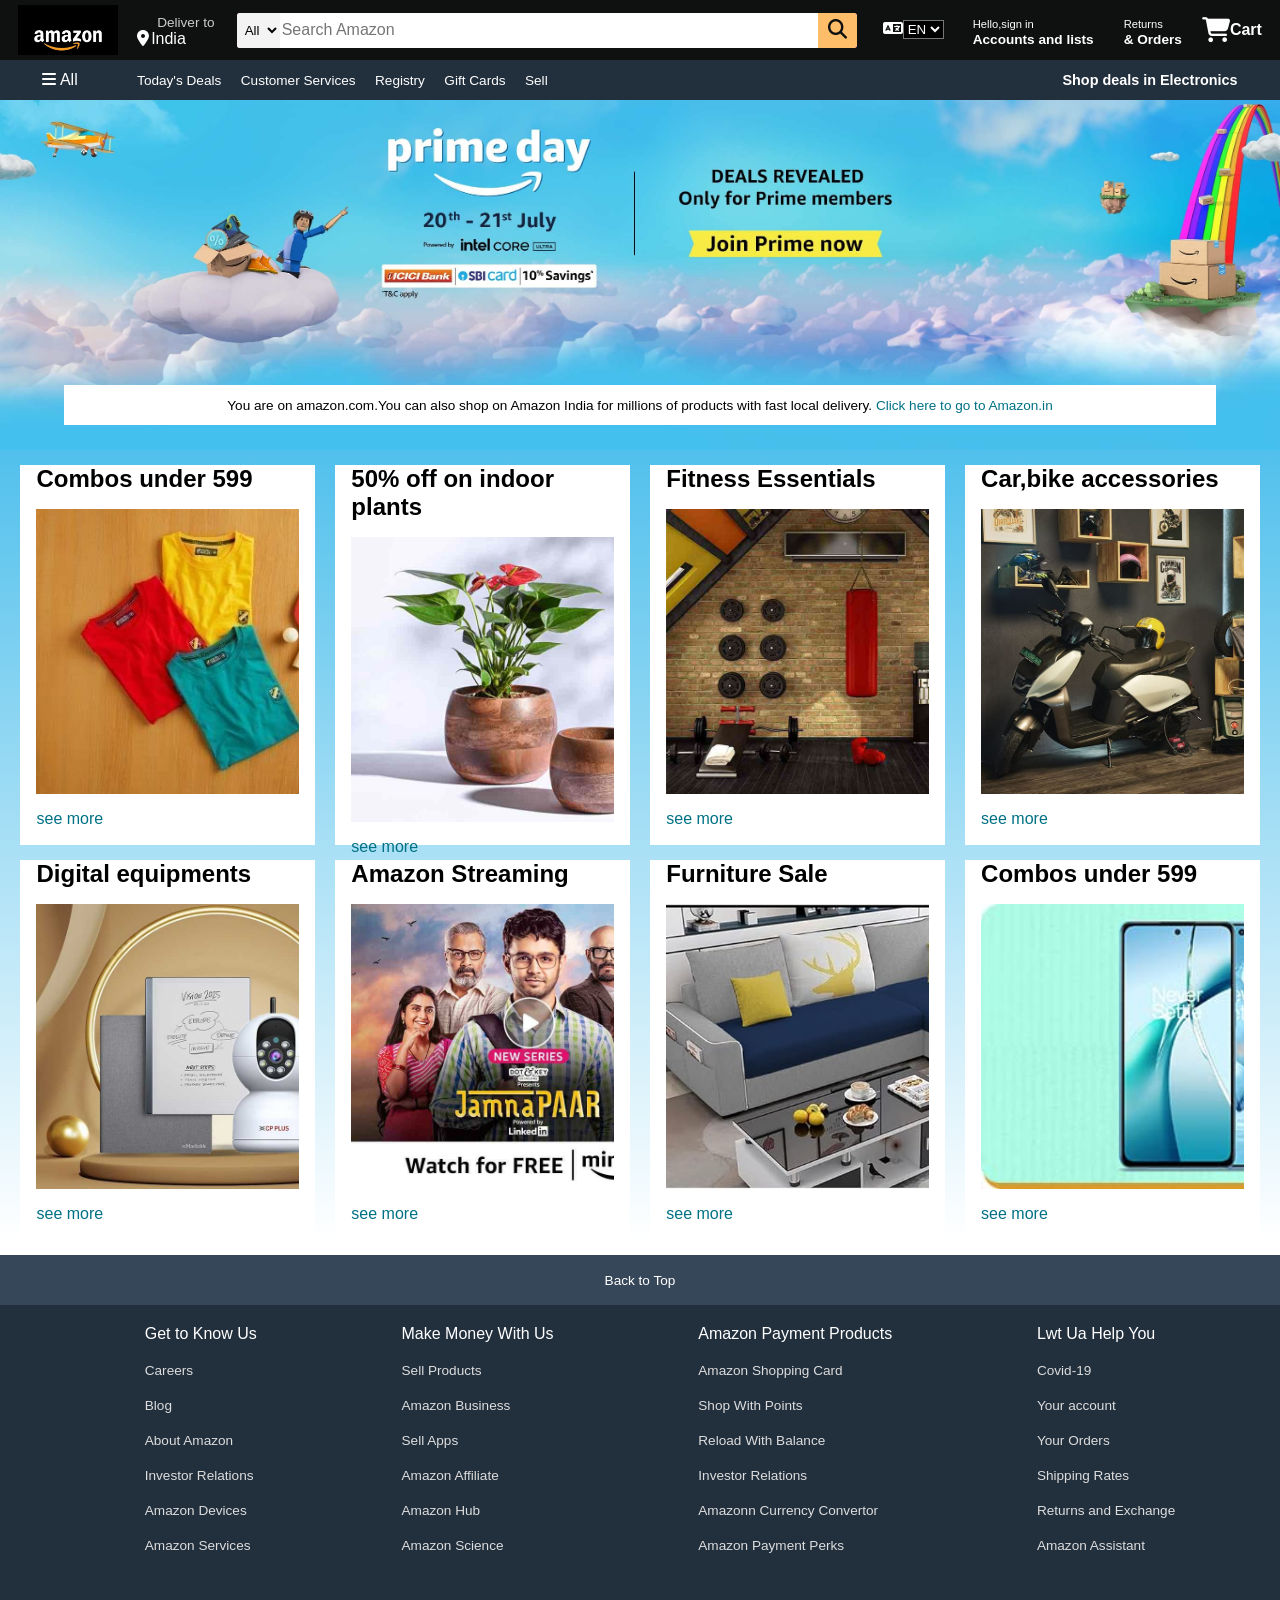
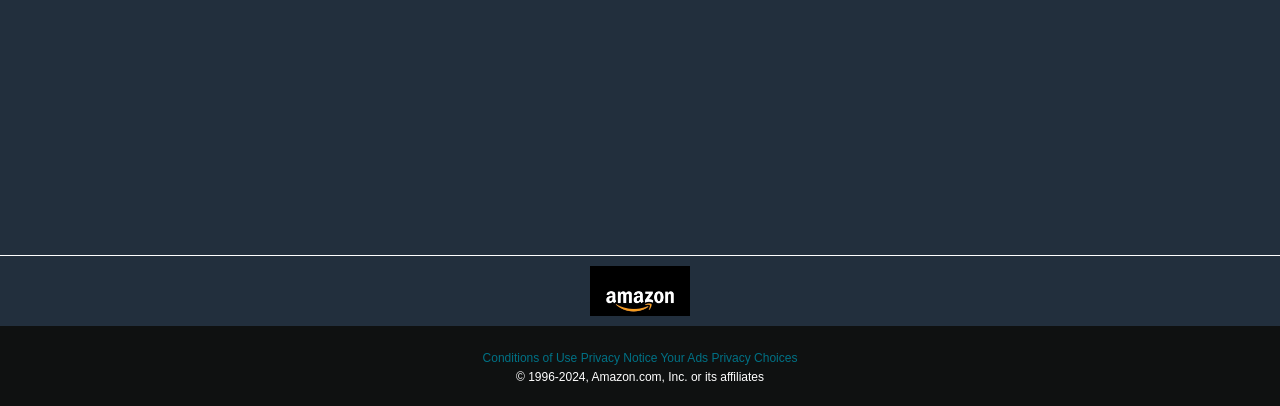
<file: index.html>
<!DOCTYPE html>
<html lang="en">
<head>
    <meta charset="UTF-8">
    <meta name="viewport" content="width=device-width, initial-scale=1.0">
    <title>Amazon</title>
    <link rel="stylesheet" href="https://cdnjs.cloudflare.com/ajax/libs/font-awesome/6.5.2/css/all.min.css" integrity="sha512-SnH5WK+bZxgPHs44uWIX+LLJAJ9/2PkPKZ5QiAj6Ta86w+fsb2TkcmfRyVX3pBnMFcV7oQPJkl9QevSCWr3W6A==" crossorigin="anonymous" referrerpolicy="no-referrer" />
    <link rel = "stylesheet" href="style.css">
</head>
<body>
<header>
    <div class = "navbar">
        <div class="nav-logo border">
            <div class="logo">
            </div>
        </div>
        <div class="nav-address border">
            <div class="add-first">
                <p class="first">Deliver to</p>
            </div>
            <div class="add-second">
                <i class="fa-solid fa-location-dot"></i>
                <p class = "second"> India</p>
            </div>
        </div>
        <div class="nav-search">
            <select class = "search-select">
                <option> All</option>
            </select>
            <input placeholder="Search Amazon" class="search-select1">
            <div class="search-icon">
                <i class="fa-solid fa-magnifying-glass"></i>
            </div>
        </div>
        <div class="lang border">
            <div class="lang1">
            <i class="fa-solid fa-language"></i>
            <select class="lang2">
                <option><h2> EN</h2></option>
            </select> 
            </div>
        </div>
        <div class="nav-signin border">
            <p><span> Hello,sign in</span></p>
            <p class="sign-second"> Accounts and lists</p>
        </div>
        <div class="nav-returns border">
            <p><span> Returns</span></p>
            <p class="sign-second"> & Orders</p>
        </div>
        <div class="nav-cart border">
            <i class="fa-solid fa-cart-shopping"></i>
            <p class="cart">Cart</p>
        </div>
    </div>
    <div class="panel ">
        <div class="panel-all border">
            <i class="fa-solid fa-bars"></i>
            All
        </div>
        <div class="panel-operations border">
            <p>Today's Deals</p>
            <p>Customer Services</p>
            <p>Registry</p>
            <p>Gift Cards</p>
            <p>Sell</p>
        </div>
        <div class="panel-deals border">
            Shop deals in Electronics
        </div>
    </div>
</header>
<div class="hero-section">
    <div class="hero-message">
        <p>You are on amazon.com.You can also shop on Amazon India for millions of products with fast local delivery. <a href="#">Click here to go to Amazon.in</a></p>
    </div>
</div>
<div class="shop-section">
    <div class="box1 box">
        <div class="box-content">
            <h2>Combos under 599</h2>
            <div class="box1-img" style="background-image: url('boxy1_img.jpg');"></div>
            <a  href="#">see more</a>
        </div>
    </div>
    <div class="box2 box">
        <div class="box-content">
            <h2>50% off on indoor plants</h2>
            <div class="box1-img" style="background-image: url('box2-img.jpg');"></div>
            <a  href="#">see more</a>
        </div>
    </div>
    <div class="box3 box">
        <div class="box-content">
            <h2>Fitness Essentials</h2>
            <div class="box1-img" style="background-image: url('box3-img.jpg');"></div>
            <a  href="#">see more</a>
        </div>
    </div>
    <div class="box4 box">
        <div class="box-content">
            <h2>Car,bike accessories</h2>
            <div class="box1-img" style="background-image: url('box4-img.jpg');"></div>
            <a  href="#">see more</a>
        </div>
    </div>
    <div class="box5 box">
        <div class="box-content">
            <h2>Digital equipments</h2>
            <div class="box1-img" style="background-image: url('box5-img.jpg');"></div>
            <a  href="#">see more</a>
        </div>
    </div>
    <div class="box6 box">
        <div class="box-content">
            <h2>Amazon Streaming</h2>
            <div class="box-contain" style="background-image: url('box6-img.jpg');"></div>
            <a  href="#">see more</a>
        </div>
    </div>
    <div class="box7 box">
        <div class="box-content">
            <h2>Furniture Sale</h2>
            <div class="box-contain" style="background-image: url('box7-img.jpg');"></div>
            <a  href="#">see more</a>
        </div>
    </div>
    <div class="box8 box">
        <div class="box-content">
            <h2>Combos under 599</h2>
            <div class="box1-img" style="background-image: url('box8-img.jpg');"></div>
            <a  href="#">see more</a>
        </div>
    </div>
    </div>
    <footer>
        <div class="foot-panel1">
            Back to Top
        </div>
        <div class="foot-panel2">
            <ul>
                <p>Get to Know Us</p>
                <a>Careers</a>
                <a>Blog</a>
                <a>About Amazon</a>
                <a>Investor Relations</a>
                <a>Amazon Devices</a>
                <a>Amazon Services</a>
            </ul>
            <ul>
                <p>Make Money With Us</p>
                <a>Sell Products</a>
                <a>Amazon Business</a>
                <a>Sell Apps</a>
                <a>Amazon Affiliate</a>
                <a>Amazon Hub</a>
                <a>Amazon Science</a>
            </ul>
            <ul>
                <p>Amazon Payment Products</p>
                <a>Amazon Shopping Card</a>
                <a>Shop With Points</a>
                <a>Reload With Balance</a>
                <a>Investor Relations</a>
                <a>Amazonn Currency Convertor</a>
                <a>Amazon Payment Perks</a>
            </ul>
            <ul>
                <p>Lwt Ua Help You</p>
                <a>Covid-19</a>
                <a>Your account</a>
                <a>Your Orders</a>
                <a>Shipping Rates</a>
                <a>Returns and Exchange</a>
                <a>Amazon Assistant</a>
            </ul>
        </div>
        <div class="foot-panel3">
            <div class="logo"></div>
        </div>
        <div class="foot-panel4">
            <div class="pages">
                <a>Conditions of Use</a>
                <a>Privacy Notice</a>
                <a>Your Ads Privacy Choices</a>
            </div>
            <div class="copyright">
                © 1996-2024, Amazon.com, Inc. or its affiliates
            </div>
        </div>
    </footer>
</body>
</html>
</file>
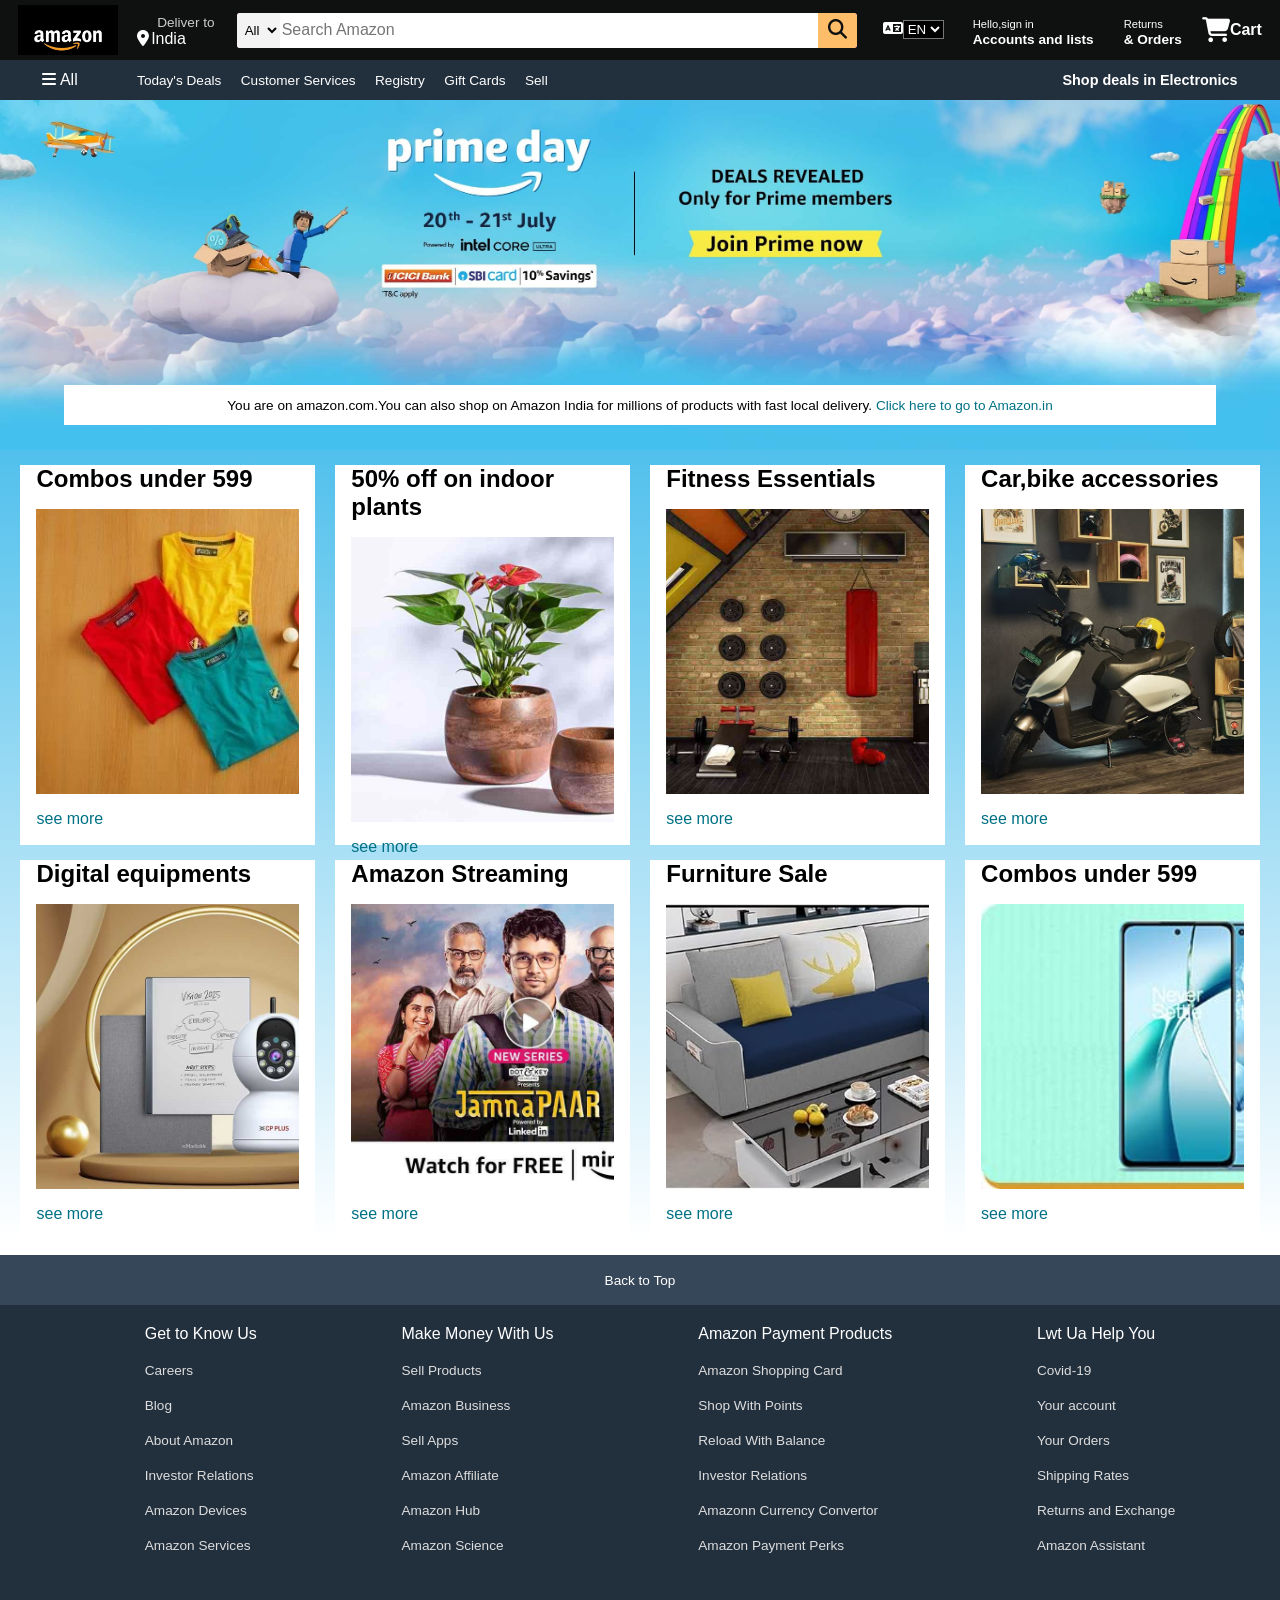
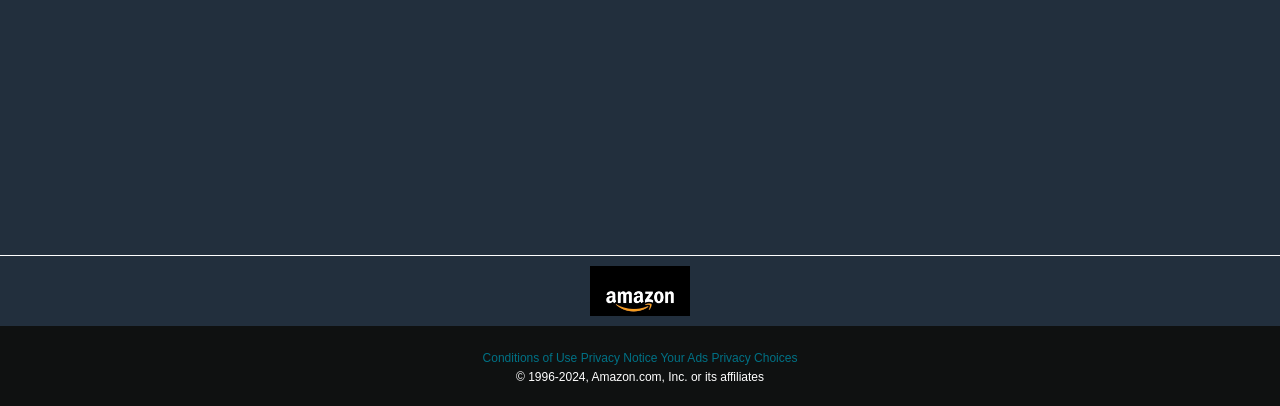
<file: css/index.html>
<!DOCTYPE html>
<html lang="en">
<head>
    <meta charset="UTF-8">
    <meta name="viewport" content="width=device-width, initial-scale=1.0">
    <title>Amazon</title>
    <link rel="stylesheet" href="https://cdnjs.cloudflare.com/ajax/libs/font-awesome/6.5.2/css/all.min.css" integrity="sha512-SnH5WK+bZxgPHs44uWIX+LLJAJ9/2PkPKZ5QiAj6Ta86w+fsb2TkcmfRyVX3pBnMFcV7oQPJkl9QevSCWr3W6A==" crossorigin="anonymous" referrerpolicy="no-referrer" />
    <link rel = "stylesheet" href="style.css">
</head>
<body>
<header>
    <div class = "navbar">
        <div class="nav-logo border">
            <div class="logo">
            </div>
        </div>
        <div class="nav-address border">
            <div class="add-first">
                <p class="first">Deliver to</p>
            </div>
            <div class="add-second">
                <i class="fa-solid fa-location-dot"></i>
                <p class = "second"> India</p>
            </div>
        </div>
        <div class="nav-search">
            <select class = "search-select">
                <option> All</option>
            </select>
            <input placeholder="Search Amazon" class="search-select1">
            <div class="search-icon">
                <i class="fa-solid fa-magnifying-glass"></i>
            </div>
        </div>
        <div class="lang border">
            <div class="lang1">
            <i class="fa-solid fa-language"></i>
            <select class="lang2">
                <option><h2> EN</h2></option>
            </select>
            </div>
        </div>
        <div class="nav-signin border">
            <p><span> Hello,sign in</span></p>
            <p class="sign-second"> Accounts and lists</p>
        </div>
        <div class="nav-returns border">
            <p><span> Returns</span></p>
            <p class="sign-second"> & Orders</p>
        </div>
        <div class="nav-cart border">
            <i class="fa-solid fa-cart-shopping"></i>
            <p class="cart">Cart</p>
        </div>
    </div>
    <div class="panel ">
        <div class="panel-all border">
            <i class="fa-solid fa-bars"></i>
            All
        </div>
        <div class="panel-operations border">
            <p>Today's Deals</p>
            <p>Customer Services</p>
            <p>Registry</p>
            <p>Gift Cards</p>
            <p>Sell</p>
        </div>
        <div class="panel-deals border">
            Shop deals in Electronics
        </div>
    </div>
</header>
<div class="hero-section">
    <div class="hero-message">
        <p>You are on amazon.com.You can also shop on Amazon India for millions of products with fast local delivery. <a href="#">Click here to go to Amazon.in</a></p>
    </div>
</div>
<div class="shop-section">
    <div class="box1 box">
        <div class="box-content">
            <h2>Combos under 599</h2>
            <div class="box1-img" style="background-image: url('boxy1_img.jpg');"></div>
            <a  href="#">see more</a>
        </div>
    </div>
    <div class="box2 box">
        <div class="box-content">
            <h2>50% off on indoor plants</h2>
            <div class="box1-img" style="background-image: url('box2-img.jpg');"></div>
            <a  href="#">see more</a>
        </div>
    </div>
    <div class="box3 box">
        <div class="box-content">
            <h2>Fitness Essentials</h2>
            <div class="box1-img" style="background-image: url('box3-img.jpg');"></div>
            <a  href="#">see more</a>
        </div>
    </div>
    <div class="box4 box">
        <div class="box-content">
            <h2>Car,bike accessories</h2>
            <div class="box1-img" style="background-image: url('box4-img.jpg');"></div>
            <a  href="#">see more</a>
        </div>
    </div>
    <div class="box5 box">
        <div class="box-content">
            <h2>Digital equipments</h2>
            <div class="box1-img" style="background-image: url('box5-img.jpg');"></div>
            <a  href="#">see more</a>
        </div>
    </div>
    <div class="box6 box">
        <div class="box-content">
            <h2>Amazon Streaming</h2>
            <div class="box-contain" style="background-image: url('box6-img.jpg');"></div>
            <a  href="#">see more</a>
        </div>
    </div>
    <div class="box7 box">
        <div class="box-content">
            <h2>Furniture Sale</h2>
            <div class="box-contain" style="background-image: url('box7-img.jpg');"></div>
            <a  href="#">see more</a>
        </div>
    </div>
    <div class="box8 box">
        <div class="box-content">
            <h2>Combos under 599</h2>
            <div class="box1-img" style="background-image: url('box8-img.jpg');"></div>
            <a  href="#">see more</a>
        </div>
    </div>
    </div>
    <footer>
        <div class="foot-panel1">
            Back to Top
        </div>
        <div class="foot-panel2">
            <ul>
                <p>Get to Know Us</p>
                <a>Careers</a>
                <a>Blog</a>
                <a>About Amazon</a>
                <a>Investor Relations</a>
                <a>Amazon Devices</a>
                <a>Amazon Services</a>
            </ul>
            <ul>
                <p>Make Money With Us</p>
                <a>Sell Products</a>
                <a>Amazon Business</a>
                <a>Sell Apps</a>
                <a>Amazon Affiliate</a>
                <a>Amazon Hub</a>
                <a>Amazon Science</a>
            </ul>
            <ul>
                <p>Amazon Payment Products</p>
                <a>Amazon Shopping Card</a>
                <a>Shop With Points</a>
                <a>Reload With Balance</a>
                <a>Investor Relations</a>
                <a>Amazonn Currency Convertor</a>
                <a>Amazon Payment Perks</a>
            </ul>
            <ul>
                <p>Lwt Ua Help You</p>
                <a>Covid-19</a>
                <a>Your account</a>
                <a>Your Orders</a>
                <a>Shipping Rates</a>
                <a>Returns and Exchange</a>
                <a>Amazon Assistant</a>
            </ul>
        </div>
        <div class="foot-panel3">
            <div class="logo"></div>
        </div>
        <div class="foot-panel4">
            <div class="pages">
                <a>Conditions of Use</a>
                <a>Privacy Notice</a>
                <a>Your Ads Privacy Choices</a>
            </div>
            <div class="copyright">
                © 1996-2024, Amazon.com, Inc. or its affiliates
            </div>
        </div>
    </footer>
</body>
</html>
</file>
<file: style.css>
*{
    margin : 0;
    font-family : Arial;
    border : border-box;
}
.navbar{
    height : 60px;
    background-color : #0f1111; 
    color : white;
    display : flex;
    justify-content: space-evenly;
    align-items : center;
}
.nav-logo{
    height : 50px;
    width : 100px;
    display :flex;
    justify-content:center;
}
.logo{
    background-image : url("amazon1.webp");
    height : 50px;
    width : 100%;
    background-size : cover;
}
.border{
    border: 2px solid transparent;   
}
.border:hover{
    border : 1.5px solid white;    
}
.nav-address{
    border : 1.5px solid transparent;
    display : flex;
    flex-direction : column;
    /*align-items : center;
    justify-content:center;*/
    
}
.add-first{
    font-size:0.85rem;
    color :  #cccccc;
    margin-left :20px;
}
.add-second{
    font-size : 1rem;
    color : #ffffff;
    display : flex;
}
.second{
    margin-left:2px;
}
.first{
    margin-right:1px;
    margin-top : 2px;
}
.nav-search{
    background-color : pink;
    display : flex;
    justify-content : space-evenly;
    width : 620px;
    height: 35px;
    border-radius: 3px;
    /*margin-top :10px;*/
    margin-left : 4px;
}
.nav-search:hover{
    border : 2px solid orange;
}
.search-select{
    background-color : #f3f3f3;
    width : 50px;
    text-align :center;
    border-top-left-radius : 3px;
    border-bottom-left-radius : 3px;
    border :none;
}
.search-select1{
    width : 100%;
    font-size : 1rem;
    border : none;

}
.search-icon {
 width : 45px;
 background-color : #febd68;
 font-size : 1.2rem;
 display:flex;
 justify-content: center;
 align-items : center;
 border-top-right-radius : 4px;
 border-bottom-right-radius : 4px;
 color : #0f1111;
}
.lang{
    width : 60px;
    height : 20px;
    margin-left : 8px;
   /* margin-top : 15px;*/
}
.lang1{
    display : flex;
}
.lang2{
    background-color :black;
    color :white;
}
.nav-signin{
    margin-left : 10px;

}
span{
    font-size : 0.7rem;
}
.sign-second{
    font-weight : 700;
    font-size:0.85rem;
}
.nav-returns{
    margin-left : 10px;
}
.nav-cart{
    display : flex;
    align-items:center;

}
.cart{
    font-weight : 600;
    font-weight:0.85rem;
}
.fa-cart-shopping{
    font-size:25px;
}
/*panel*/
.panel{
    height : 40px;
    background-color:#222f3d;
    display : flex;
    color : white;
    align-items:center;
    justify-content:space-evenly;
}
.panel-operations p{
    display : inline;
    width:100%;
    font-size:0.85rem;
    margin-left:15px;
}
.panel-operations{
    width : 70%;
}
.panel-deals{
    font-size:0.9rem;
    font-weight : 700;
}
.hero-section{
    background-image:url("amazon-hero.jpg");
    /*background-image:linear-gradient(skyblue,white);*/
    height :350px;
    background-size:cover;
    display:flex;
    justify-content:center;
    align-items:flex-end;
    

}
.hero-message{
    background-color : white;
    color : black;
    height :40px;
    display : flex;
    align-items:center;
    justify-content:center;
    font-size:0.85rem;
    width :90%;
    margin-bottom:25px;
}
.hero-message a{
    color:#007185;
    text-decoration:none;
}
.box{
    height : 380px;
    /*border:2px solid black;*/
    width :23%;
    background-color:white;
    margin-top:15px;
}
.shop-section{
    display:flex;
    flex-wrap:wrap;
    background-image:linear-gradient(rgb(81, 192, 236),white);
    justify-content:space-evenly;
}
.box1-img{
    height: 250px;
    padding:20px 0px 15px 20px;
    background-size:cover;
    background-repeat:no-repeat;
    margin-bottom:1rem;
    margin-top:1rem;
}
a{
    color:#007185;
    text-decoration:none;
    text-align:left;
}
.box-content{
    margin-left:1rem;
    margin-right:1rem;
}
.box-contain{
    height: 250px;
    padding:20px 0px 15px 20px;
    background-repeat:no-repeat;
    margin-bottom:1rem;
    margin-top:1rem;
    background-size:cover;
}
footer{
    margin-top:15px;
}
.foot-panel1{
    background-color :#37475a;
    color:white;
    height : 50px;
    display : flex;
    justify-content:center;
    align-items:center;
    font-size:0.85rem;
}
.foot-panel2{
    background-color: #222f3d;
    color:white;
    height : 550px;
    display: flex;
    justify-content:space-evenly;

}
ul{
    margin-top:20px;
}
ul a{
    color : #dddddd;
    display:block;
    font-size:0.85rem;
    margin-top:20px;
}
.foot-panel3{
    background-color:#222f3d;
    color : white;
    border-top:0.5px solid white;
    height : 70px;
    display : flex;
    justify-content : center;
    align-items: center;
}
.logo{
    background-image : url("amazon1.webp");
    height : 50px;
    width : 100px;
    background-size : cover;
}
.foot-panel4{
    background-color:#0f1111;
    color:white;
    /*display:flex;
    justify-content:center;
    align-items:center;*/
    height :80px;
}
.pages{
    font-size:0.75rem;
    text-align:center;
    padding-top:25px;

}
.copyright{
    font-size:0.75rem;
    padding-top:5px;
    text-align:center;

}
</file>
<file: css/style.css>
*{
    margin : 0;
    font-family : Arial;
    border : border-box;
}
.navbar{
    height : 60px;
    background-color : #0f1111; 
    color : white;
    display : flex;
    justify-content: space-evenly;
    align-items : center;
}
.nav-logo{
    height : 50px;
    width : 100px;
    display :flex;
    justify-content:center;
}
.logo{
    background-image : url("amazon1.webp");
    height : 50px;
    width : 100%;
    background-size : cover;
}
.border{
    border: 2px solid transparent;   
}
.border:hover{
    border : 1.5px solid white;    
}
.nav-address{
    border : 1.5px solid transparent;
    display : flex;
    flex-direction : column;
    /*align-items : center;
    justify-content:center;*/
    
}
.add-first{
    font-size:0.85rem;
    color :  #cccccc;
    margin-left :20px;
}
.add-second{
    font-size : 1rem;
    color : #ffffff;
    display : flex;
}
.second{
    margin-left:2px;
}
.first{
    margin-right:1px;
    margin-top : 2px;
}
.nav-search{
    background-color : pink;
    display : flex;
    justify-content : space-evenly;
    width : 620px;
    height: 35px;
    border-radius: 3px;
    /*margin-top :10px;*/
    margin-left : 4px;
}
.nav-search:hover{
    border : 2px solid orange;
}
.search-select{
    background-color : #f3f3f3;
    width : 50px;
    text-align :center;
    border-top-left-radius : 3px;
    border-bottom-left-radius : 3px;
    border :none;
}
.search-select1{
    width : 100%;
    font-size : 1rem;
    border : none;

}
.search-icon {
 width : 45px;
 background-color : #febd68;
 font-size : 1.2rem;
 display:flex;
 justify-content: center;
 align-items : center;
 border-top-right-radius : 4px;
 border-bottom-right-radius : 4px;
 color : #0f1111;
}
.lang{
    width : 60px;
    height : 20px;
    margin-left : 8px;
   /* margin-top : 15px;*/
}
.lang1{
    display : flex;
}
.lang2{
    background-color :black;
    color :white;
}
.nav-signin{
    margin-left : 10px;

}
span{
    font-size : 0.7rem;
}
.sign-second{
    font-weight : 700;
    font-size:0.85rem;
}
.nav-returns{
    margin-left : 10px;
}
.nav-cart{
    display : flex;
    align-items:center;

}
.cart{
    font-weight : 600;
    font-weight:0.85rem;
}
.fa-cart-shopping{
    font-size:25px;
}
/*panel*/
.panel{
    height : 40px;
    background-color:#222f3d;
    display : flex;
    color : white;
    align-items:center;
    justify-content:space-evenly;
}
.panel-operations p{
    display : inline;
    width:100%;
    font-size:0.85rem;
    margin-left:15px;
}
.panel-operations{
    width : 70%;
}
.panel-deals{
    font-size:0.9rem;
    font-weight : 700;
}
.hero-section{
    background-image:url("amazon-hero.jpg");
    /*background-image:linear-gradient(skyblue,white);*/
    height :350px;
    background-size:cover;
    display:flex;
    justify-content:center;
    align-items:flex-end;
    

}
.hero-message{
    background-color : white;
    color : black;
    height :40px;
    display : flex;
    align-items:center;
    justify-content:center;
    font-size:0.85rem;
    width :90%;
    margin-bottom:25px;
}
.hero-message a{
    color:#007185;
    text-decoration:none;
}
.box{
    height : 380px;
    /*border:2px solid black;*/
    width :23%;
    background-color:white;
    margin-top:15px;
}
.shop-section{
    display:flex;
    flex-wrap:wrap;
    background-image:linear-gradient(rgb(81, 192, 236),white);
    justify-content:space-evenly;
}
.box1-img{
    height: 250px;
    padding:20px 0px 15px 20px;
    background-size:cover;
    background-repeat:no-repeat;
    margin-bottom:1rem;
    margin-top:1rem;
}
a{
    color:#007185;
    text-decoration:none;
    text-align:left;
}
.box-content{
    margin-left:1rem;
    margin-right:1rem;
}
.box-contain{
    height: 250px;
    padding:20px 0px 15px 20px;
    background-repeat:no-repeat;
    margin-bottom:1rem;
    margin-top:1rem;
    background-size:cover;
}
footer{
    margin-top:15px;
}
.foot-panel1{
    background-color :#37475a;
    color:white;
    height : 50px;
    display : flex;
    justify-content:center;
    align-items:center;
    font-size:0.85rem;
}
.foot-panel2{
    background-color: #222f3d;
    color:white;
    height : 550px;
    display: flex;
    justify-content:space-evenly;

}
ul{
    margin-top:20px;
}
ul a{
    color : #dddddd;
    display:block;
    font-size:0.85rem;
    margin-top:20px;
}
.foot-panel3{
    background-color:#222f3d;
    color : white;
    border-top:0.5px solid white;
    height : 70px;
    display : flex;
    justify-content : center;
    align-items: center;
}
.logo{
    background-image : url("amazon1.webp");
    height : 50px;
    width : 100px;
    background-size : cover;
}
.foot-panel4{
    background-color:#0f1111;
    color:white;
    /*display:flex;
    justify-content:center;
    align-items:center;*/
    height :80px;
}
.pages{
    font-size:0.75rem;
    text-align:center;
    padding-top:25px;

}
.copyright{
    font-size:0.75rem;
    padding-top:5px;
    text-align:center;

}
</file>
